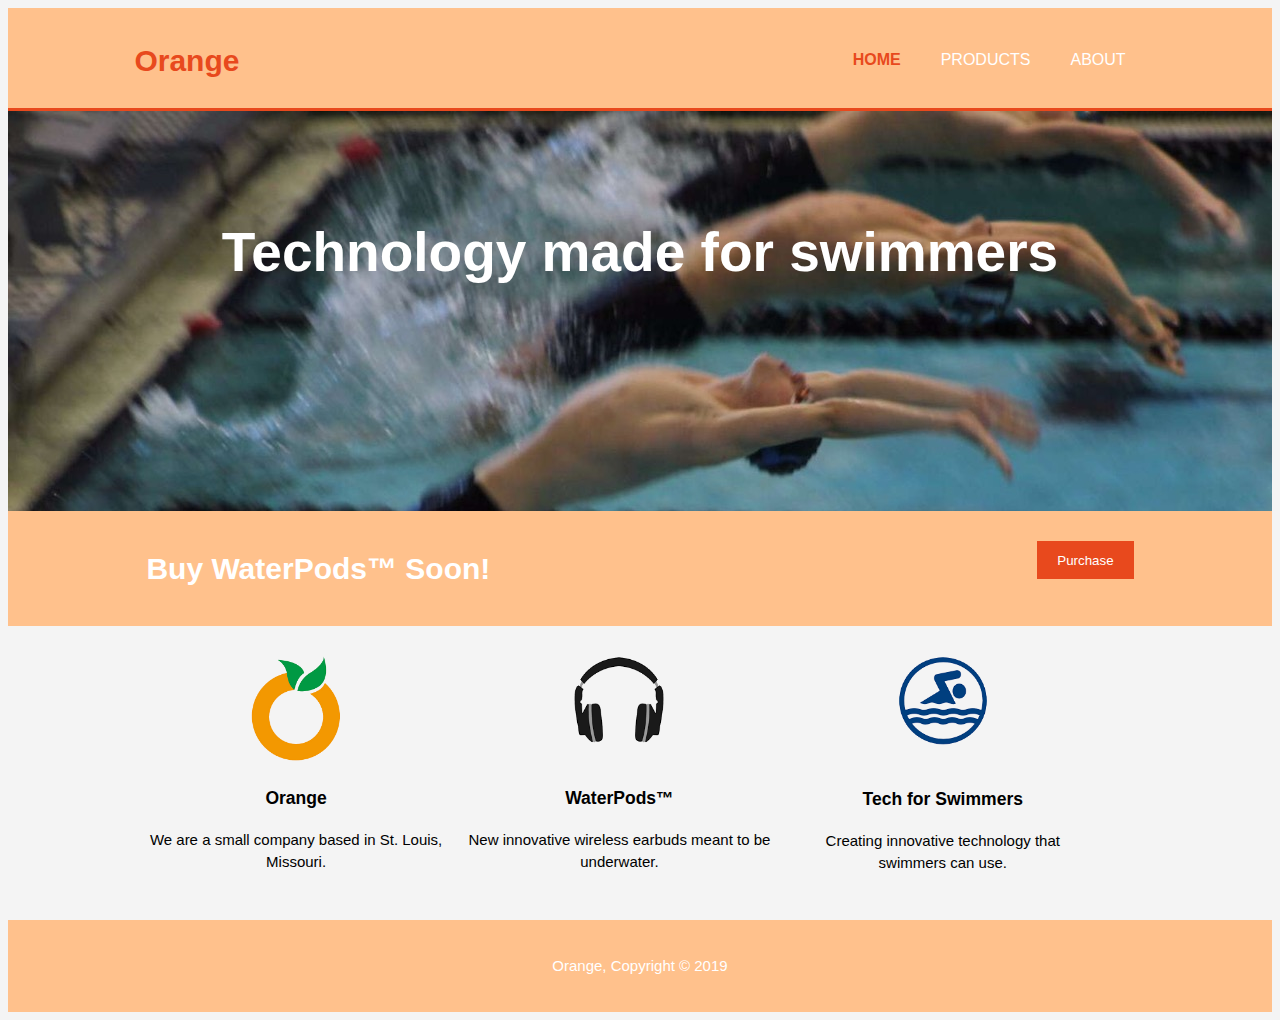
<file: prototype_site/index.html>
<!DOCTYPE html>

<html>
	<head>
  	<meta charset="utf-8">
		<meta name="viewport" content="width=device-width">
		<meta name="description" content="Technology made for swimmers">
		<meta name="keywords" content="water, headphone, orange, swimmer, technology">
		<meta name="author" content="Mikey Joyce">

  	<title>Orange | Welcome</title>
  	<link rel="stylesheet" href="./css/style.css">
  </head>
  <body>
		<header>
			<div class="container">
				<div id="branding">
					<h1><span class="highlight">Orange</span></h1>
				</div>
				<nav>
					<ul>
						<li class="current"><a href="index.html">Home</a></li>
						<li><a href="products.html">Products</a></li>
						<li><a href="about.html">About</a></li>
					</ul>
				</nav>
			</div>
		</header>

		<section id="showcase">
			<div class="container">
				<h1>Technology made for swimmers</h1>
			</div>
		</section>

		<section id="waterpods">
			<div class="container">
				<h1>Buy WaterPods&trade; Soon!</h1>
				<p><button class="button_1"><a href="products.html">Purchase</a></button></p>
			</div>
		</section>

		<section id="boxes">
			<div class="container">
				<div class="box">
					<img src="./img/orange.png">
					<h3>Orange</h3>
					<p>We are a small company based in St. Louis, Missouri.</p>
				</div>
				<div class="box">
					<img class="lower1" src="./img/headphone.png">
					<h3>WaterPods&trade;</h3>
					<p>New innovative wireless earbuds meant to be underwater.</p>
				</div>
				<div class="box">
					<img class="lower2" src="./img/swim.png">
					<h3>Tech for Swimmers</h3>
					<p>Creating innovative technology that swimmers can use.</p>
				</div>
			</div>
		</section>

		<footer>
			<p>Orange, Copyright &copy; 2019</p>
		</footer>

  </body>
</html>
</file>
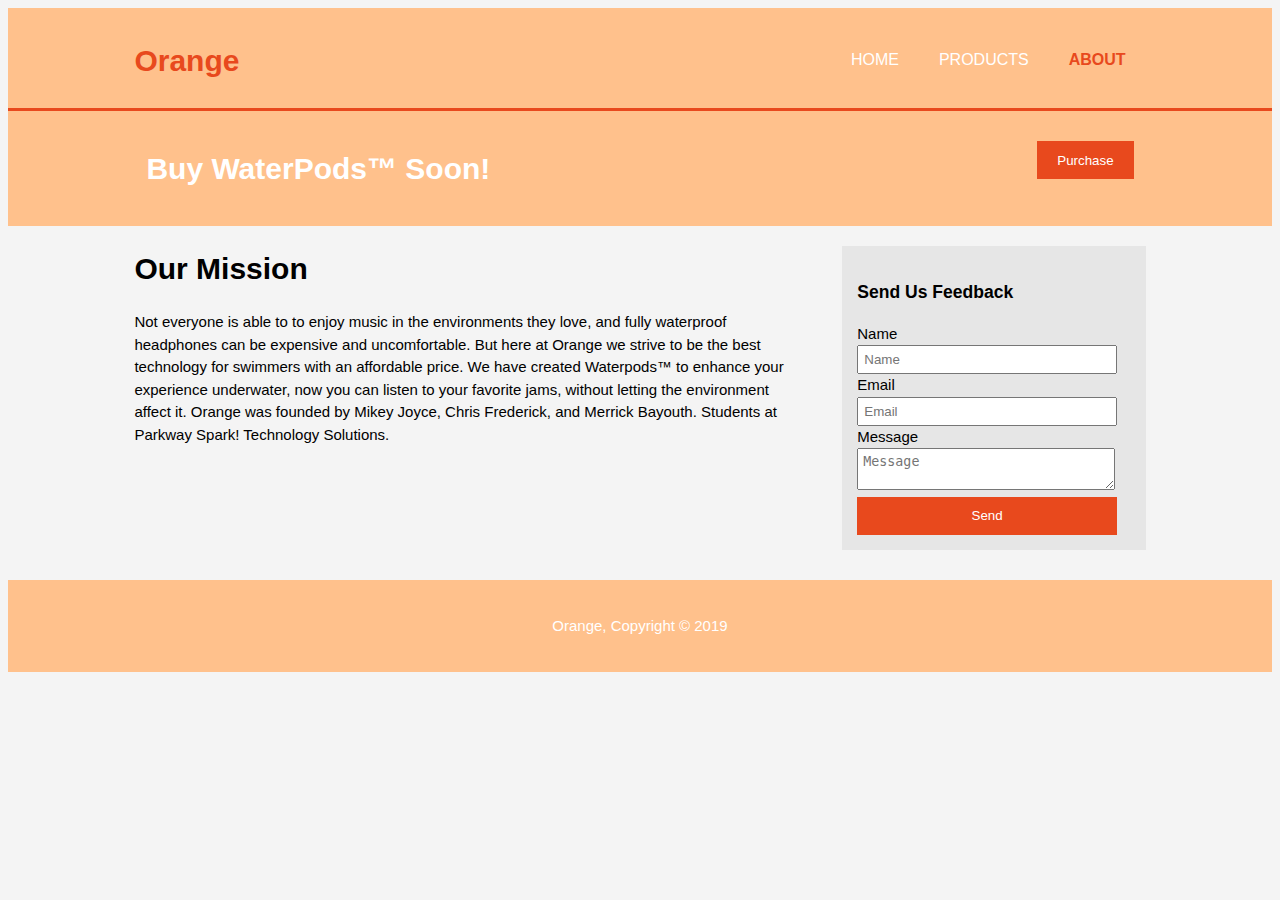
<file: prototype_site/about.html>
<!DOCTYPE html>

<html>
	<head>
  	<meta charset="utf-8">
		<meta name="viewport" content="width=device-width">
		<meta name="description" content="Technology made for swimmers">
		<meta name="keywords" content="water, headphone, orange, swimmer, technology">
		<meta name="author" content="Mikey Joyce">

  	<title>Orange | About</title>
  	<link rel="stylesheet" href="./css/style.css">
  </head>
  <body>
		<header>
			<div class="container">
				<div id="branding">
					<h1><span class="highlight">Orange</span></h1>
				</div>
				<nav>
					<ul>
						<li><a href="index.html">Home</a></li>
						<li><a href="products.html">Products</a></li>
						<li class="current"><a href="about.html">About</a></li>
					</ul>
				</nav>
			</div>
		</header>

		<section id="waterpods">
			<div class="container">
				<h1>Buy WaterPods&trade; Soon!</h1>
				<p><button class="button_1"><a href="products.html">Purchase</a></button></p>
			</div>
		</section>

		<section id="main">
			<div class="container">
				<article id="main-col">
          <h1 class="page-title">Our Mission</h1>
          <p>Not everyone is able to to enjoy music in the environments they love,
						and fully waterproof headphones can be expensive and uncomfortable.
						But here at Orange we strive to be the best technology for swimmers with an affordable price.
						We have created Waterpods&trade; to enhance your experience underwater, now you can listen to your
						favorite jams, without letting the environment affect it. Orange was founded by
						Mikey Joyce, Chris Frederick, and Merrick Bayouth. Students at Parkway Spark! Technology Solutions.</p>
        </article>

				<aside id="sidebar">
					<div class="dark">
						<h3>Send Us Feedback</h3>
						<form class="quote">
							<div>
								<label>Name</label><br>
								<input type="text" placeholder="Name">
							</div>
							<div>
								<label>Email</label><br>
								<input type="email" placeholder="Email">
							</div>
							<div>
								<label>Message</label><br>
								<textarea placeholder="Message"></textarea>
							</div>
							<button class="button_1" type="submit">Send</button>
						</form>
					</div>
				</aside>

			</div>
		</section>

		<footer>
			<p>Orange, Copyright &copy; 2019</p>
		</footer>

  </body>
</html>
</file>
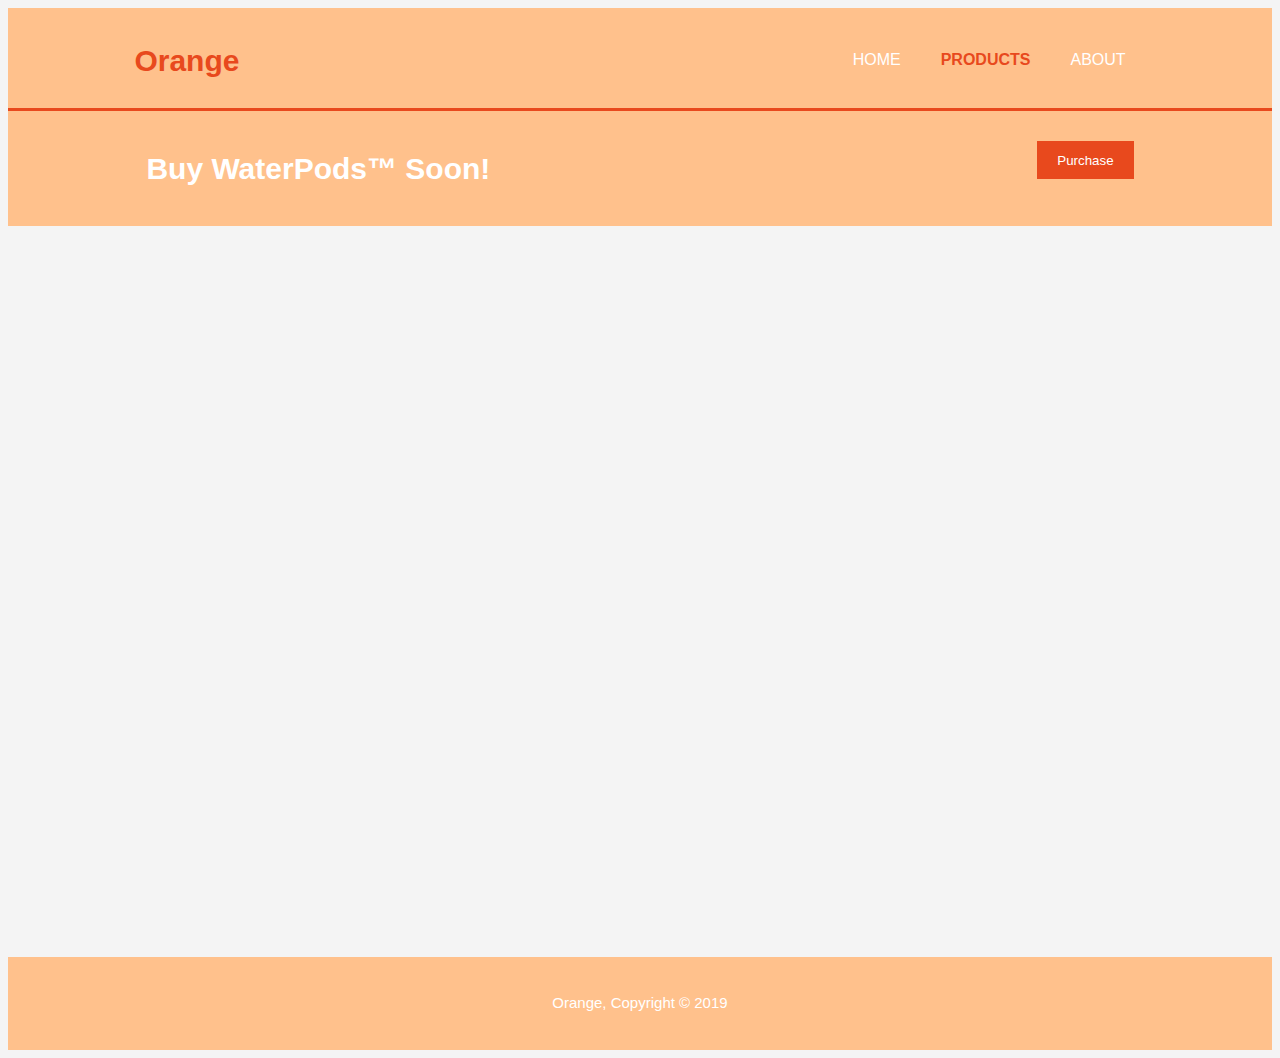
<file: prototype_site/model.html>
<!DOCTYPE html>

<html>
	<head>
  	<meta charset="utf-8">
		<meta name="viewport" content="width=device-width">
		<meta name="description" content="Technology made for swimmers">
		<meta name="keywords" content="water, headphone, orange, swimmer, technology">
		<meta name="author" content="Mikey Joyce">

  	<title>Orange | WaterPods&trade;</title>
  	<link rel="stylesheet" href="./css/style.css">
  </head>
  <body>
		<header>
			<div class="container">
				<div id="branding">
					<h1><span class="highlight">Orange</span></h1>
				</div>
				<nav>
					<ul>
						<li><a href="index.html">Home</a></li>
						<li class="current"><a href="products.html">Products</a></li>
						<li><a href="about.html">About</a></li>
					</ul>
				</nav>
			</div>
		</header>

		<section id="waterpods">
			<div class="container">
				<h1>Buy WaterPods&trade; Soon!</h1>
				<p><button class="button_1"><a href="products.html">Purchase</a></button></p>
			</div>
		</section>

		<section>
      <div class='modelo-wrapper'>
        <div style="width: 100%; padding-bottom: 56.25%; position: relative">
          <div style="position: absolute; top: 0; bottom: 0; left: 0; right: 0;">
            <iframe src="https://app.modelo.io/embedded/LhuiBoyaWi?viewport=true&autoplay=true&c_at0=0.5457563908812928&c_at1=1.3057018430945944&c_at2=0.5476458283183503&c_theta=7.811687143782136&c_phi=-1.5356931852022435&c_dis=11.698890626202791" style="width:100%;height:100%;" frameborder="0" mozallowfullscreen webkitallowfullscreen allowfullscreen >
            </iframe>
          </div>
        </div>
      </div>
		</section>

		<footer>
			<p>Orange, Copyright &copy; 2019</p>
		</footer>

  </body>
</html>
</file>
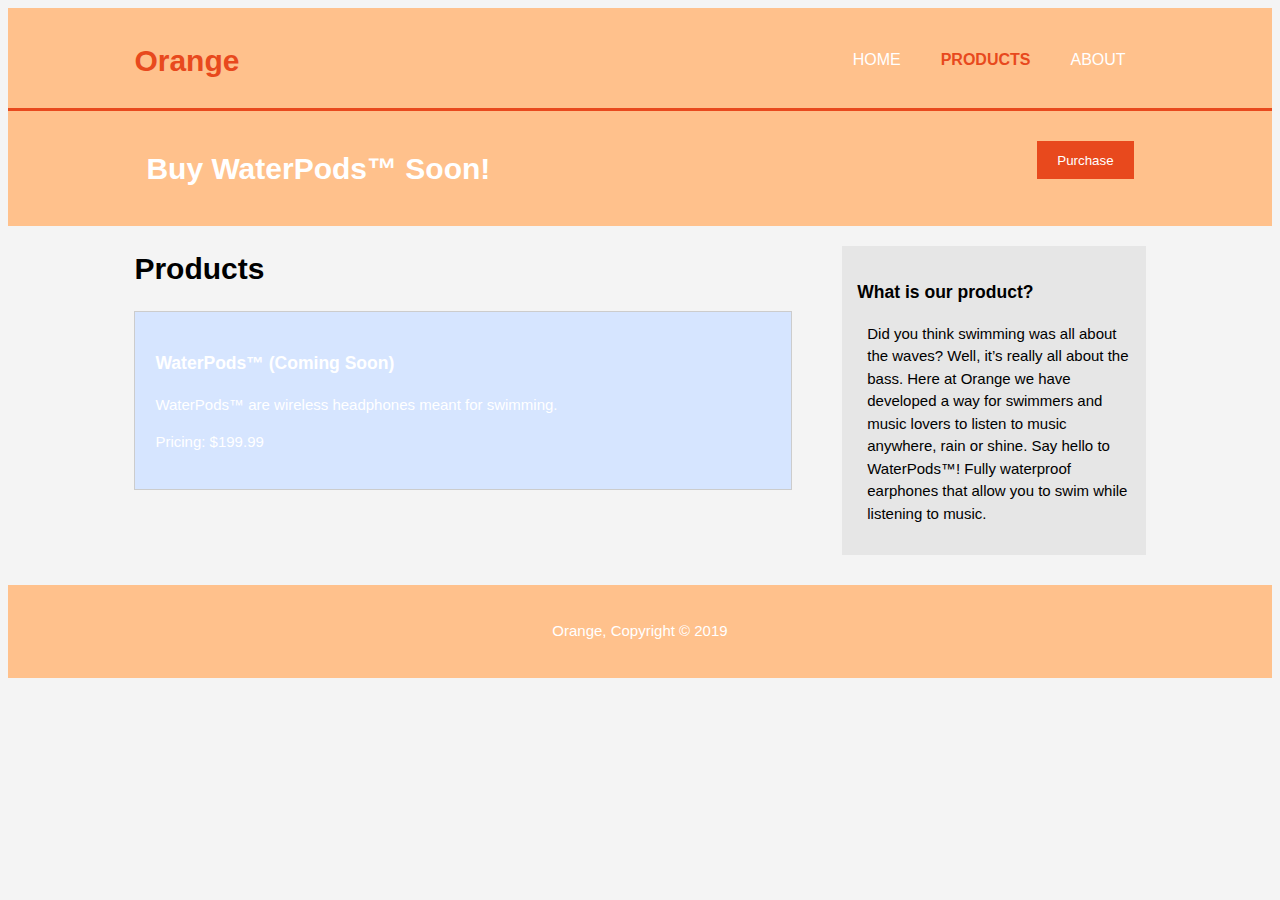
<file: prototype_site/products.html>
<!DOCTYPE html>

<html>
	<head>
  	<meta charset="utf-8">
		<meta name="viewport" content="width=device-width">
		<meta name="description" content="Technology made for swimmers">
		<meta name="keywords" content="water, headphone, orange, swimmer, technology">
		<meta name="author" content="Mikey Joyce">

  	<title>Orange | Products</title>
  	<link rel="stylesheet" href="./css/style.css">
  </head>
  <body>
		<header>
			<div class="container">
				<div id="branding">
					<h1><span class="highlight">Orange</span></h1>
				</div>
				<nav>
					<ul>
						<li><a href="index.html">Home</a></li>
						<li class="current"><a href="products.html">Products</a></li>
						<li><a href="about.html">About</a></li>
					</ul>
				</nav>
			</div>
		</header>

		<section id="waterpods">
			<div class="container">
				<h1>Buy WaterPods&trade; Soon!</h1>
				<p><button class="button_1"><a href="products.html">Purchase</a></button></p>
			</div>
		</section>

		<section id="main">
			<div class="container">
				<article id="main-col">
          <h1 class="page-title">Products</h1>
          <ul id="products"><a href="model.html">
            <li>
              <h3>WaterPods&trade; (Coming Soon)</h3>
              <p>WaterPods&trade; are wireless headphones meant for swimming.</p>
              <p>Pricing: $199.99</p>
          </a></ul>
        </article>
				<aside id="sidebar">
          <div class="dark">
            <h3>What is our product?</h3>
            <p>Did you think swimming was all about the waves?
							Well, it’s really all about the bass.
							Here at Orange we have developed a way for swimmers and music
							lovers to listen to music anywhere, rain or shine.
							Say hello to WaterPods&trade;! Fully waterproof earphones that allow
							you to swim while listening to music.</p>
          </div>
        </aside>
			</div>
		</section>

		<footer>
			<p>Orange, Copyright &copy; 2019</p>
		</footer>

  </body>
</html>
</file>
<file: prototype_site/css/style.css>
/* CSS Stylesheet */

/* Body */
body{
  font-family: Arial, Helvetica, sans-serif;
  font-size: 15px;
  line-height: 1.5;
  padding: 0;
  margins: 0;
  background-color: #f4f4f4;

}

/* Header */
header{
  background: #ffc18c;
  color: #000000;
  padding-top: 30px;
  min-height: 70px;
  border-bottom: #e8491d 3px solid;
}

header a{
  color: #ffffff;
  text-decoration: none;
  text-transform: uppercase;
  font-size: 16px;
}

header li{
  float: left;
  display: inline;
  padding: 0 20px 0 20px;
}

header #branding{
  float: left;
}

header #branding h1{
  margin: 0;
}

header nav{
  float: right;
  margin-top: 10px;
}

header .highlight, header .current a{
  color: #e8491d;
  font-weight: bold;
}

header a:hover{
  color: #e8491d;
  font-weight: bold;
}

/* Showcase */
#showcase{
  min-height: 400px;
  background: url('../img/swimmer.jpg') no-repeat 0 0;
  text-align: center;
  color: #ffffff;
}

#showcase h1{
  margin-top: 100px;
  font-size: 55px;
  margin-bottom: 10px;
}

#showcase p{
  font-size: 20px;
}

/* Waterpods */
#waterpods{
  padding: 15px;
  color: #ffffff;
  background: #ffc18c;
}

#waterpods h1{
  float: left;
}

#waterpods button{
  float: right;
}

/* Boxes */
#boxes{
  margin-top: 20px;
}

#boxes .lower1{
  padding-bottom: 18px;
}

#boxes .lower2{
  padding-bottom: 17px;
}

#boxes .box{
  float: left;
  width: 30%;
  padding: 10px;
  text-align: center;
}

#boxes .box img{
  width: 90px;
}

/* Sidebar */
aside#sidebar{
  float: right;
  width: 30%;
  margin-top: 10px;
}

aside#sidebar .quote input, aside#sidebar .quote textarea{
  width: 90%;
  padding: 5px;
}

aside#sidebar button{
  width: 95%;
}

aside#sidebar p{
  padding-left: 10px;
}

/* Main-col */
article#main-col{
  float: left;
  width: 65%;
}

/* Products */
ul#products li{
  list-style: none;
  padding: 20px;
  border: #cccccc solid 1px;
  margin-bottom: 5px;
  background: #d6e5ff;
}

footer{
  padding: 20px;
  margin-top: 20px;
  color: #ffffff;
  background-color: #ffc18c;
  text-align: center;
}

/* Media Queries */
@media(max-width: 768px){
  header #branding,
  header nav,
  header nav li,
  #waterpods h1,
  #waterpods button,
  #boxes .box,
  article#main-col,
  aside#sidebar{
    float: none;
    text-align: center;
    width: 100%;
  }

@media(max-width: 768px){
  aside#sidebar button{
    width: 100%;
    margin-left: auto;
  }
}

  header{
    padding-bottom: 20px;
  }

  #showcase h1{
    margin-top: 40px;
  }

  #waterpods button, .quote button{
    display: block;
    width: 100;
  }

  .quote input, .quote textarea{
    width: 100%;
    margin-bottom: 5px;
  }
}


/* Global */
.container{
  width: 80%;
  margin: auto;
  overflow: hidden;
  text-decoration: none;
}

ul{
  margin: 0;
  padding: 0;
}

a{
  text-decoration: none;
  color: #ffffff;
}

.button_1{
  height: 38px;
  background: #e8491d;
  border: 0;
  padding-left: 20px;
  padding-right: 20px;
  color: #ffffff;
  text-decoration: none;
}

.dark{
  padding: 15px;
  background: #e6e6e6;
  color: #000000;
  margin-top: 10px;
  margin-bottom: 10px;
}
</file>
